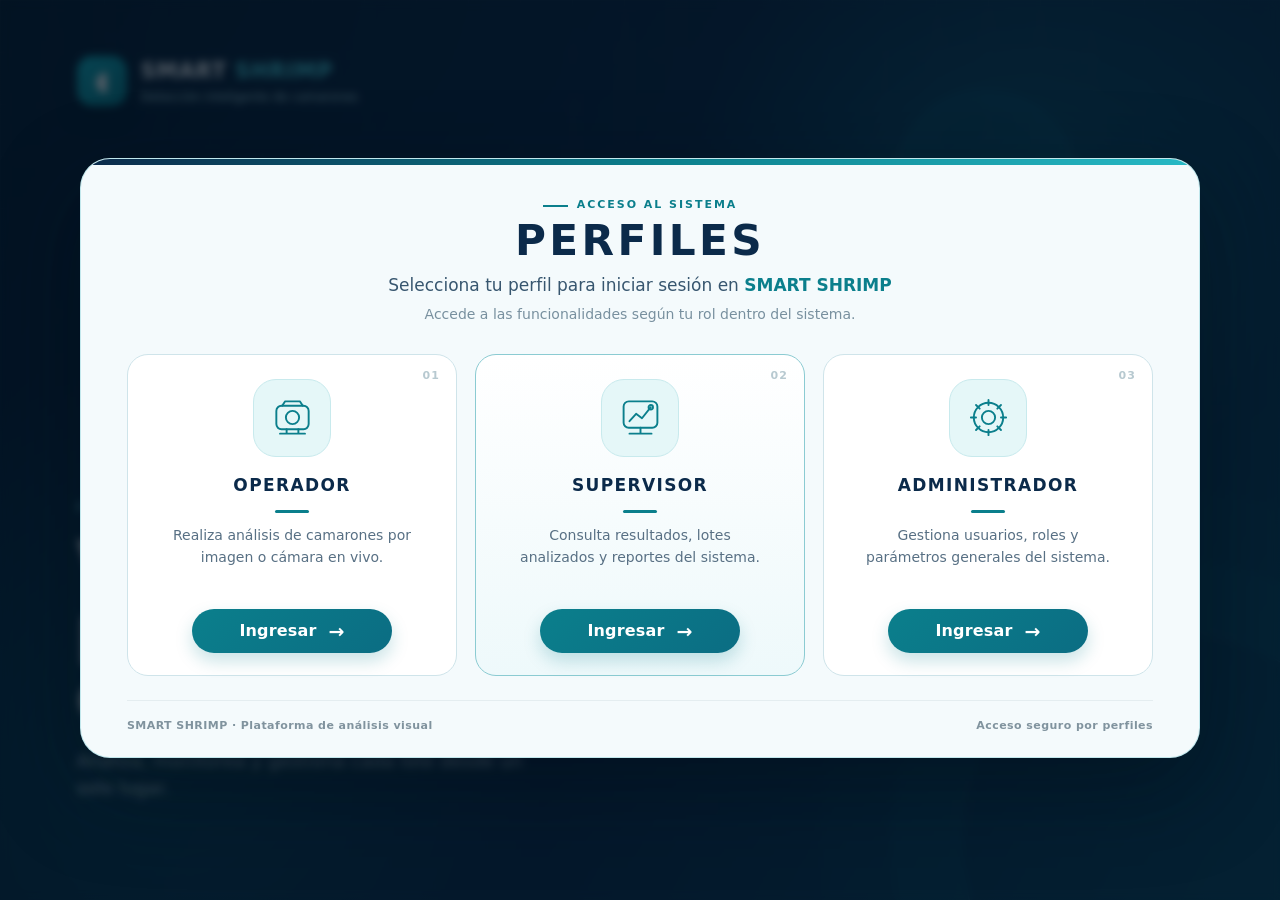
<file: index.html>
<!doctype html>
<html lang="es">
<head>
  <meta charset="utf-8">
  <meta name="viewport" content="width=device-width, initial-scale=1">
  <meta name="description" content="Prototipo navegable de SMART SHRIMP para análisis visual de camarones.">
  <title>SMART SHRIMP | Prototipo navegable</title>
  <link rel="icon" type="image/svg+xml" href="data:image/svg+xml,%3Csvg xmlns='http://www.w3.org/2000/svg' viewBox='0 0 64 64'%3E%3Crect width='64' height='64' rx='16' fill='%230B2A4A'/%3E%3Cpath d='M48 20c-8-8-25-5-29 6-4 10 7 20 18 15 7-3 9-12 3-16-5-4-13 0-11 6 1 4 7 3 7 0' fill='none' stroke='%2312B5C4' stroke-width='5' stroke-linecap='round'/%3E%3Ccircle cx='45' cy='17' r='3' fill='%23FF7A3D'/%3E%3C/svg%3E">
  <link rel="stylesheet" href="styles.css">
</head>
<body>
  <div id="toast" class="toast" role="status" aria-live="polite"></div>
  <div id="app"></div>
  <script src="app.js"></script>
</body>
</html>
</file>
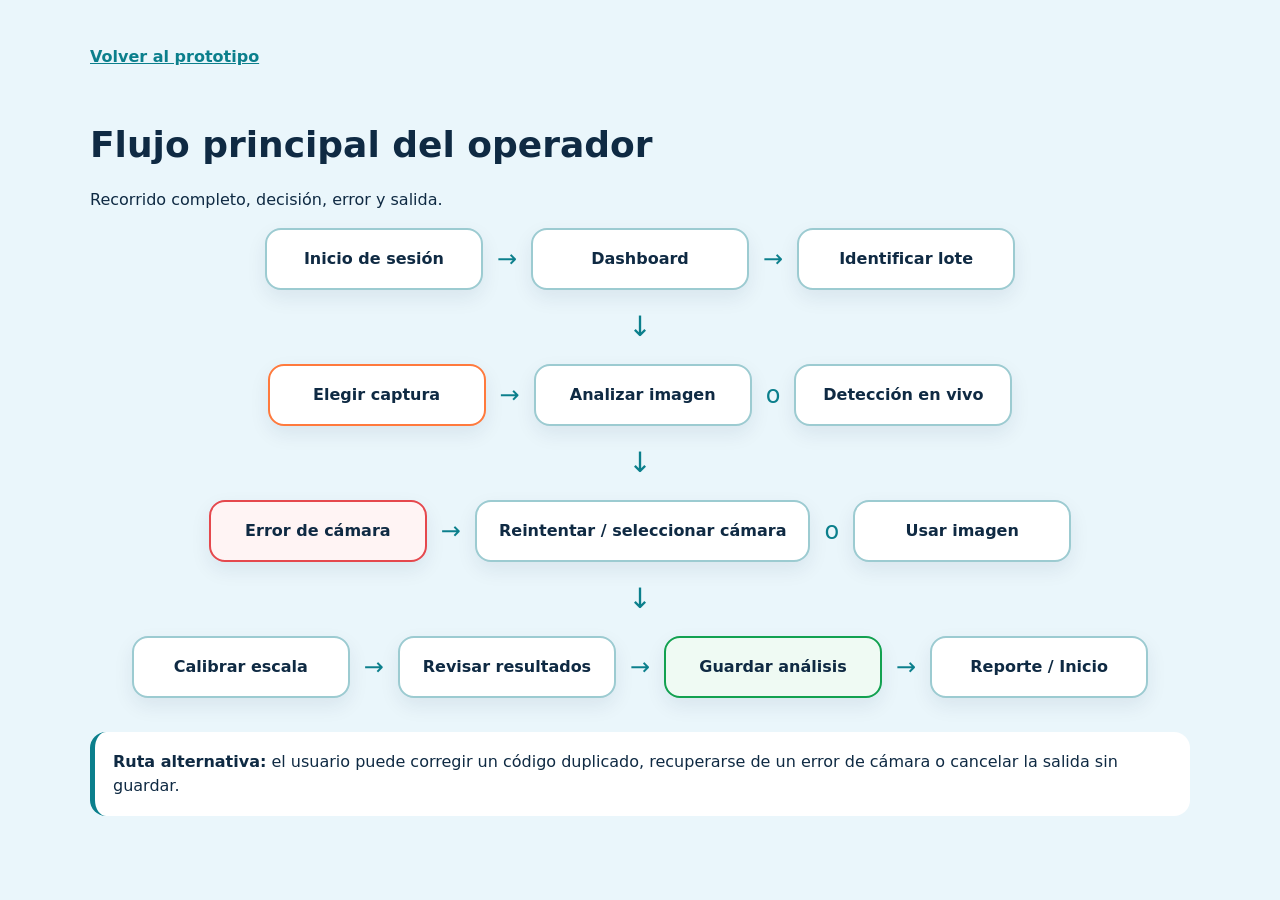
<file: flujo-usuario.html>
<!doctype html>
<html lang="es"><head><meta charset="utf-8"><meta name="viewport" content="width=device-width,initial-scale=1"><title>Flujo de usuario | SMART SHRIMP</title><style>
body{margin:0;background:#eaf6fb;color:#0f2a43;font:16px/1.5 Inter,system-ui,sans-serif}main{max-width:1100px;margin:auto;padding:45px 24px}h1{font-size:36px;margin-bottom:8px}.back{display:inline-block;margin-bottom:25px;color:#0b7f8c;font-weight:800}.flow{display:grid;gap:16px}.row{display:flex;align-items:center;justify-content:center;gap:14px;flex-wrap:wrap}.node{background:white;border:2px solid #9ccbd1;border-radius:16px;padding:17px 22px;min-width:170px;text-align:center;font-weight:800;box-shadow:0 8px 20px rgba(11,42,74,.08)}.decision{border-color:#ff7a3d}.error{border-color:#e5484d;background:#fff4f4}.success{border-color:#12a150;background:#effaf3}.arrow{font-size:24px;color:#0b7f8c}.down{text-align:center;font-size:28px;color:#0b7f8c}.note{margin-top:34px;padding:18px;background:white;border-radius:16px;border-left:5px solid #0b7f8c}
</style></head><body><main><a class="back" href="index.html">Volver al prototipo</a><h1>Flujo principal del operador</h1><p>Recorrido completo, decisión, error y salida.</p><div class="flow">
<div class="row"><div class="node">Inicio de sesión</div><span class="arrow">→</span><div class="node">Dashboard</div><span class="arrow">→</span><div class="node">Identificar lote</div></div><div class="down">↓</div>
<div class="row"><div class="node decision">Elegir captura</div><span class="arrow">→</span><div class="node">Analizar imagen</div><span class="arrow">o</span><div class="node">Detección en vivo</div></div><div class="down">↓</div>
<div class="row"><div class="node error">Error de cámara</div><span class="arrow">→</span><div class="node">Reintentar / seleccionar cámara</div><span class="arrow">o</span><div class="node">Usar imagen</div></div><div class="down">↓</div>
<div class="row"><div class="node">Calibrar escala</div><span class="arrow">→</span><div class="node">Revisar resultados</div><span class="arrow">→</span><div class="node success">Guardar análisis</div><span class="arrow">→</span><div class="node">Reporte / Inicio</div></div>
</div><div class="note"><strong>Ruta alternativa:</strong> el usuario puede corregir un código duplicado, recuperarse de un error de cámara o cancelar la salida sin guardar.</div></main></body></html>
</file>
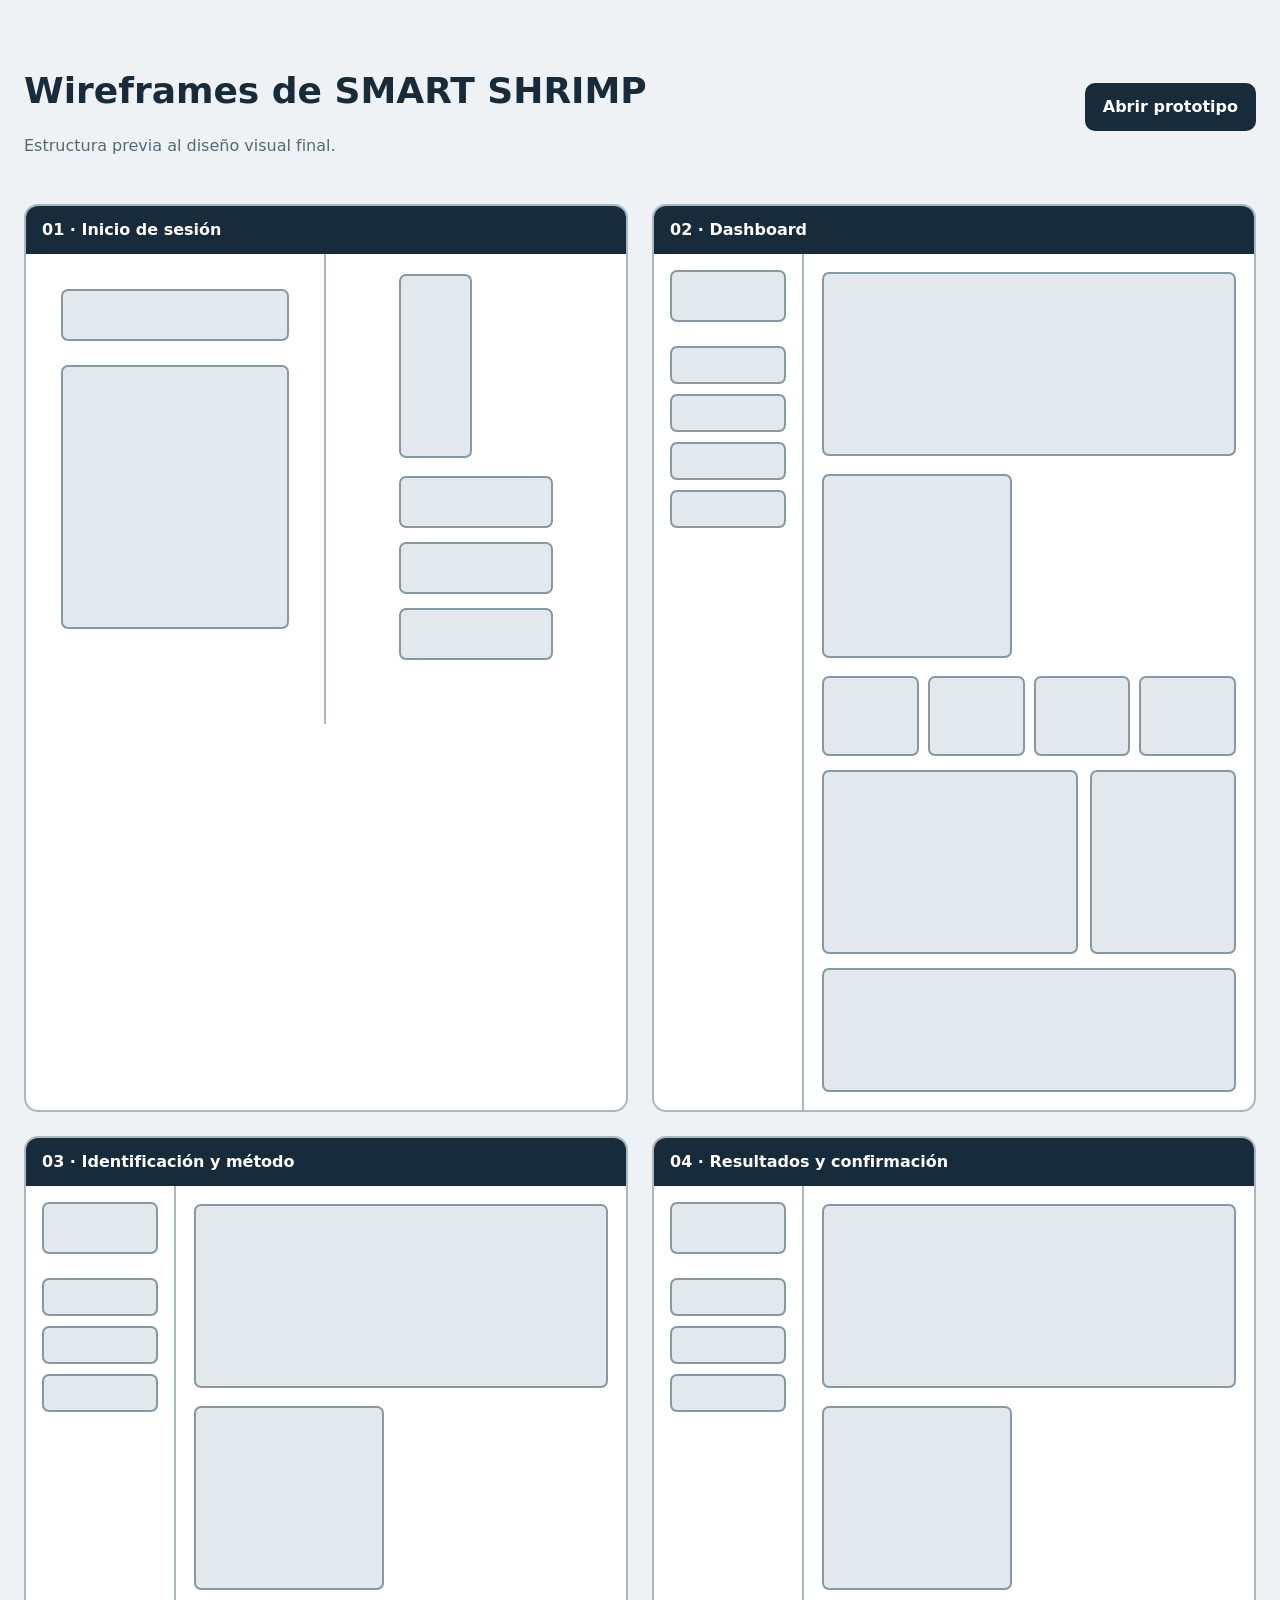
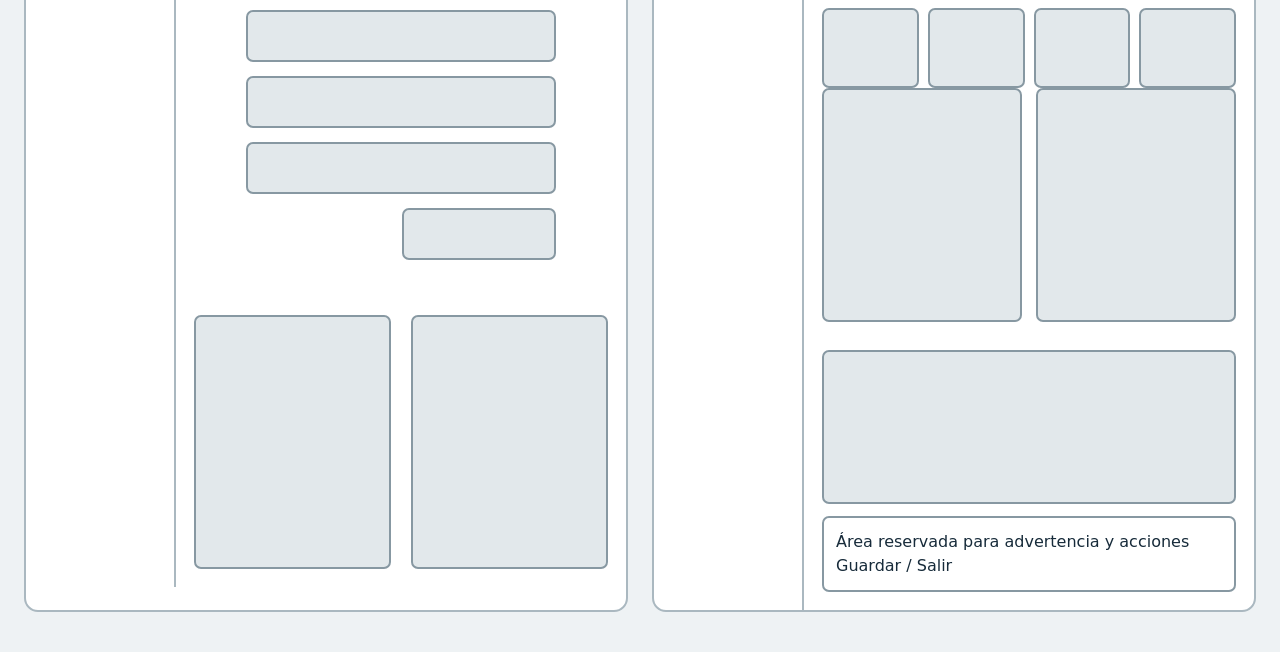
<file: wireframes.html>
<!doctype html>
<html lang="es"><head><meta charset="utf-8"><meta name="viewport" content="width=device-width,initial-scale=1"><title>Wireframes | SMART SHRIMP</title>
<style>
body{margin:0;background:#eef2f4;color:#172b3a;font:16px/1.5 Inter,system-ui,sans-serif}main{max-width:1240px;margin:auto;padding:40px 24px}h1{font-size:36px;margin-bottom:8px}p{color:#536975}.toolbar{display:flex;justify-content:space-between;gap:20px;align-items:center;margin-bottom:30px}.toolbar a{background:#172b3a;color:white;padding:12px 18px;border-radius:10px;text-decoration:none;font-weight:800}.grid{display:grid;grid-template-columns:repeat(2,minmax(0,1fr));gap:24px}.frame{background:white;border:2px solid #aab8c0;border-radius:14px;overflow:hidden;min-height:520px}.label{background:#172b3a;color:white;padding:12px 16px;font-weight:800}.layout{display:grid;grid-template-columns:150px 1fr;min-height:470px}.side{border-right:2px solid #aab8c0;padding:16px}.logo,.nav,.box,.button,.field,.kpi{background:#e2e8eb;border:2px solid #8798a2;border-radius:7px}.logo{height:48px;margin-bottom:24px}.nav{height:34px;margin:10px 0}.content{padding:18px}.top{height:48px;margin-bottom:18px}.title{width:45%;height:28px;margin-bottom:18px}.kpis{display:grid;grid-template-columns:repeat(4,1fr);gap:9px}.kpi{height:76px}.panels{display:grid;grid-template-columns:1.4fr .8fr;gap:12px;margin-top:14px}.box{height:180px}.table{height:120px;margin-top:14px}.form{max-width:75%;margin:20px auto}.field{height:48px;margin:14px 0}.button{height:48px;width:150px;margin-left:auto}.choices{display:grid;grid-template-columns:1fr 1fr;gap:20px;margin-top:55px}.choices .box{height:250px}.results{display:grid;grid-template-columns:1fr 1fr;gap:14px}.results .box{height:230px}.results .table{grid-column:1/-1;height:150px}.note{border:2px solid #8798a2;margin-top:12px;padding:12px;border-radius:7px}@media(max-width:800px){.grid{grid-template-columns:1fr}.layout{grid-template-columns:110px 1fr}.kpis{grid-template-columns:1fr 1fr}}
</style></head><body><main><div class="toolbar"><div><h1>Wireframes de SMART SHRIMP</h1><p>Estructura previa al diseño visual final.</p></div><a href="index.html">Abrir prototipo</a></div><section class="grid">
<article class="frame"><div class="label">01 · Inicio de sesión</div><div style="display:grid;grid-template-columns:1fr 1fr;min-height:470px"><div style="border-right:2px solid #aab8c0;padding:35px"><div class="logo"></div><div class="box" style="height:260px"></div></div><div class="form"><div class="title box"></div><div class="field"></div><div class="field"></div><div class="button"></div></div></div></article>
<article class="frame"><div class="label">02 · Dashboard</div><div class="layout"><aside class="side"><div class="logo"></div><div class="nav"></div><div class="nav"></div><div class="nav"></div><div class="nav"></div></aside><div class="content"><div class="top box"></div><div class="title box"></div><div class="kpis"><div class="kpi"></div><div class="kpi"></div><div class="kpi"></div><div class="kpi"></div></div><div class="panels"><div class="box"></div><div class="box"></div></div><div class="table box"></div></div></div></article>
<article class="frame"><div class="label">03 · Identificación y método</div><div class="layout"><aside class="side"><div class="logo"></div><div class="nav"></div><div class="nav"></div><div class="nav"></div></aside><div class="content"><div class="top box"></div><div class="title box"></div><div class="form"><div class="field"></div><div class="field"></div><div class="field"></div><div class="button"></div></div><div class="choices"><div class="box"></div><div class="box"></div></div></div></div></article>
<article class="frame"><div class="label">04 · Resultados y confirmación</div><div class="layout"><aside class="side"><div class="logo"></div><div class="nav"></div><div class="nav"></div><div class="nav"></div></aside><div class="content"><div class="top box"></div><div class="title box"></div><div class="kpis"><div class="kpi"></div><div class="kpi"></div><div class="kpi"></div><div class="kpi"></div></div><div class="results"><div class="box"></div><div class="box"></div><div class="table box"></div></div><div class="note">Área reservada para advertencia y acciones Guardar / Salir</div></div></div></article>
</section></main></body></html>
</file>
<file: styles.css>
:root {
  --navy:#0b2a4a; --navy-2:#123b60; --teal:#0b7f8c; --cyan:#12b5c4;
  --orange:#ff7a3d; --green:#12a150; --red:#e5484d; --amber:#d69a17;
  --ink:#0f2a43; --muted:#4a6278; --sky:#eaf6fb; --white:#fff;
  --line:#d6e6ec; --shadow:0 14px 38px rgba(13,53,78,.10); --radius:20px;
  font-family:Inter,ui-sans-serif,system-ui,-apple-system,"Segoe UI",sans-serif;
}
*{box-sizing:border-box} body{margin:0;color:var(--ink);background:var(--sky);font-size:16px;line-height:1.5}
button,input,select,textarea{font:inherit} button,a{touch-action:manipulation} button{cursor:pointer}
.sr-only{position:absolute;width:1px;height:1px;padding:0;margin:-1px;overflow:hidden;clip:rect(0,0,0,0);white-space:nowrap;border:0}
.login-page{min-height:100vh;display:grid;grid-template-columns:minmax(360px,48%) 1fr;background:#f8fcfe}
.profiles-page{min-height:100vh;position:relative;overflow:hidden;background:#061c31;color:var(--ink)}
.profiles-scene{position:absolute;inset:0;padding:56px 6vw;color:#fff;background:radial-gradient(circle at 78% 22%,rgba(20,151,164,.35),transparent 26%),radial-gradient(circle at 12% 85%,rgba(11,127,140,.28),transparent 29%),linear-gradient(120deg,#061c31 0%,#0b2a4a 54%,#0a4762 100%)}
.profiles-scene:before{content:"";position:absolute;inset:0;background-image:linear-gradient(rgba(255,255,255,.025) 1px,transparent 1px),linear-gradient(90deg,rgba(255,255,255,.025) 1px,transparent 1px);background-size:52px 52px;mask-image:linear-gradient(to bottom,black,transparent 85%)}
.profiles-scene-brand{display:flex;align-items:center;gap:14px;position:relative;z-index:1}.profiles-scene-brand .brand-mark{width:50px;height:50px;border-radius:15px;font-size:27px}.profiles-scene-brand strong{font-size:21px;letter-spacing:.04em}.profiles-scene-brand strong span{color:#49d5df}.profiles-scene-brand small{display:block;color:#bce9ef;font-size:12px}
.profiles-scene-copy{position:absolute;left:6vw;bottom:9vh;max-width:540px}.profiles-scene-copy>span{font-size:12px;font-weight:800;letter-spacing:.18em;color:#73d9e1}.profiles-scene-copy h1{font-size:clamp(38px,5vw,68px);line-height:1.02;margin:15px 0 18px;letter-spacing:-.035em}.profiles-scene-copy p{font-size:18px;color:#c9e2e9;max-width:460px}
.water-orb{position:absolute;border:1px solid rgba(117,224,232,.16);border-radius:50%}.water-orb-one{width:420px;height:420px;right:-100px;bottom:-150px;box-shadow:0 0 0 70px rgba(21,157,170,.05),0 0 0 140px rgba(21,157,170,.03)}.water-orb-two{width:180px;height:180px;right:16%;top:10%;box-shadow:0 0 70px rgba(18,181,196,.16) inset}
.profiles-overlay{position:relative;z-index:2;min-height:100vh;padding:44px 30px 28px;display:flex;flex-direction:column;align-items:center;justify-content:center;background:rgba(2,15,28,.68);backdrop-filter:blur(4px)}
.profiles-modal{width:min(1120px,100%);background:#f4fafc;border:1px solid rgba(132,207,216,.45);border-radius:30px;padding:38px 46px 22px;box-shadow:0 32px 90px rgba(0,11,22,.42);position:relative;overflow:hidden}
.profiles-modal:before{content:"";position:absolute;left:0;top:0;width:100%;height:6px;background:linear-gradient(90deg,var(--navy),var(--teal) 52%,#27b9c5)}
.profiles-header{text-align:center;margin:0 auto 29px}.profiles-eyebrow{display:flex;align-items:center;justify-content:center;gap:9px;font-size:11px;letter-spacing:.18em;font-weight:900;color:var(--teal);margin-bottom:6px}.profiles-eyebrow span{width:25px;height:2px;background:var(--teal)}
.profiles-header h1{font-size:clamp(30px,3.3vw,44px);line-height:1;margin:0 0 11px;color:var(--navy);letter-spacing:.08em}.profiles-subtitle{margin:0;color:#37566f;font-size:17px}.profiles-subtitle strong{color:var(--teal)}.profiles-helper{margin:5px 0 0;color:#78909f;font-size:14px}
.profile-grid{display:grid;grid-template-columns:repeat(3,1fr);gap:18px}.profile-card{min-width:0;position:relative;display:flex;flex-direction:column;align-items:center;text-align:center;border:1px solid #cfe4ea;border-radius:21px;padding:24px 22px 22px;background:#fff;transition:transform .22s ease,border-color .22s ease,box-shadow .22s ease}.profile-card:hover{transform:translateY(-5px);border-color:var(--teal);box-shadow:0 16px 34px rgba(11,42,74,.13)}.profile-card.featured{border-color:#8bcbd2;background:linear-gradient(180deg,#fff,#eef9fb)}
.profile-number{position:absolute;right:16px;top:13px;font-size:11px;font-weight:900;color:#b7c9d0;letter-spacing:.1em}.profile-icon{width:78px;height:78px;border-radius:23px;display:grid;place-items:center;color:var(--teal);background:#e5f7f8;border:1px solid #c8eaed;margin-bottom:16px}.profile-icon svg{width:47px;height:47px;fill:none;stroke:currentColor;stroke-width:2.6;stroke-linecap:round;stroke-linejoin:round}
.profile-card h2{font-size:17px;letter-spacing:.08em;color:var(--navy);margin:0}.profile-line{width:34px;height:3px;border-radius:3px;background:var(--teal);margin:12px 0}.profile-card p{color:#587084;font-size:14px;line-height:1.55;max-width:255px;min-height:66px;margin:0 0 18px}.profile-enter{width:min(200px,100%);min-height:44px;border:0;border-radius:999px;background:linear-gradient(135deg,var(--teal),#0b6d83);color:#fff;font-weight:850;letter-spacing:.01em;display:flex;align-items:center;justify-content:center;gap:12px;box-shadow:0 8px 17px rgba(11,127,140,.22);transition:.2s}.profile-enter span{font-size:19px;line-height:1;transition:transform .2s}.profile-enter:hover{background:linear-gradient(135deg,#096f7b,var(--navy));transform:translateY(-1px);box-shadow:0 10px 22px rgba(11,42,74,.25)}.profile-enter:hover span{transform:translateX(3px)}.profile-enter:focus-visible{outline:3px solid rgba(11,127,140,.28);outline-offset:3px}
.profiles-footer{display:flex;justify-content:space-between;gap:18px;border-top:1px solid #e4edf0;margin-top:24px;padding-top:17px;color:#80939e;font-size:11px;font-weight:700;letter-spacing:.04em}
.login-art{position:relative;overflow:hidden;padding:70px;display:flex;flex-direction:column;justify-content:space-between;color:#fff;background:radial-gradient(circle at 18% 15%,#136e82 0,transparent 32%),linear-gradient(145deg,#061f38,#0b4361)}
.login-art:after{content:"";position:absolute;width:520px;height:520px;border:1px solid rgba(18,181,196,.24);border-radius:50%;right:-180px;bottom:-210px;box-shadow:0 0 0 70px rgba(18,181,196,.06),0 0 0 140px rgba(18,181,196,.035)}
.brand{display:flex;align-items:center;gap:14px;position:relative;z-index:1}.brand-mark{width:56px;height:56px;border-radius:18px;display:grid;place-items:center;background:linear-gradient(140deg,var(--cyan),var(--teal));color:white;font-size:30px;box-shadow:0 10px 24px rgba(0,0,0,.18)}
.brand strong{font-size:25px;letter-spacing:.3px}.brand small{display:block;color:#bce9ef}
.login-copy{max-width:570px;position:relative;z-index:1}.login-copy h1{font-size:clamp(38px,5vw,66px);line-height:1.05;margin:0 0 22px}.login-copy p{font-size:19px;color:#d3edf2;max-width:510px}
.login-visual{position:absolute;right:9%;top:24%;width:250px;height:250px;border:1px solid rgba(18,181,196,.3);border-radius:48% 52% 55% 45%;transform:rotate(-14deg);display:grid;place-items:center;color:rgba(255,255,255,.1);font-size:140px}
.login-panel{display:grid;place-items:center;padding:48px}.login-card{width:min(500px,100%);background:white;border-radius:28px;padding:44px;box-shadow:var(--shadow)}
.login-card h2{font-size:32px;margin:0 0 8px}.login-card>p{color:var(--muted);margin:0 0 30px}.form-grid{display:grid;gap:18px}.field{display:grid;gap:8px}.field label{font-weight:700;font-size:14px}.field input,.field select,.field textarea{width:100%;min-height:48px;border:1px solid #bcd0d9;border-radius:12px;padding:11px 14px;color:var(--ink);background:white;outline:none}.field textarea{min-height:100px;resize:vertical}.field input:focus,.field select:focus,.field textarea:focus{border-color:var(--teal);box-shadow:0 0 0 3px rgba(11,127,140,.14)}.field.error input{border-color:var(--red);box-shadow:0 0 0 3px rgba(229,72,77,.11)}
.selected-role{display:inline-flex;align-items:center;gap:8px;border-radius:999px;background:#e8f7f8;color:var(--teal);padding:7px 12px;margin-bottom:18px;font-size:12px}.selected-role span{color:#617b8c}.selected-role strong{text-transform:uppercase;letter-spacing:.06em}.login-back{width:100%;border:0;background:transparent;color:var(--teal);font-weight:750;margin-top:18px;padding:8px}.login-back:hover{text-decoration:underline}
.password-help{margin:22px 0 0!important;padding:15px 17px;border-radius:13px;background:#f2f8fa;color:#587084!important;text-align:center;font-size:13px;border:1px solid #dfebef}.password-help strong{color:var(--navy)}
.alert{border-radius:14px;padding:13px 15px;display:flex;gap:10px;align-items:flex-start;font-size:14px}.alert-error{color:#8f1f25;background:#fff0f1;border:1px solid #f7c8cb}.alert-info{color:#164b66;background:#edf9fc;border:1px solid #bce7ec}.alert-success{color:#0a6532;background:#e9f8ef;border:1px solid #b6e6c9}.notice{padding:14px 16px;background:#fff8e8;border:1px solid #efdca8;border-radius:14px;color:#684d12;font-size:14px}
.btn{min-height:48px;border-radius:12px;border:1px solid transparent;padding:11px 18px;font-weight:800;display:inline-flex;align-items:center;justify-content:center;gap:9px;text-decoration:none;transition:.18s ease}.btn:hover{transform:translateY(-1px)}.btn:focus-visible{outline:3px solid rgba(18,181,196,.4);outline-offset:2px}.btn-primary{background:var(--orange);color:var(--navy)}.btn-secondary{background:white;color:var(--teal);border-color:#a9ced4}.btn-teal{background:var(--teal);color:#fff}.btn-danger{color:#a3262c;border-color:#e9b6b9;background:#fff}.btn-ghost{background:transparent;color:var(--muted);border-color:transparent}.btn-block{width:100%}.demo-box{margin-top:22px;padding-top:20px;border-top:1px solid var(--line)}.demo-box p{font-size:14px;color:var(--muted);margin:0 0 10px}.demo-users{display:flex;flex-wrap:wrap;gap:8px}.demo-user{border:1px solid var(--line);background:#f5fafc;border-radius:999px;padding:8px 11px;color:var(--ink);font-weight:700;font-size:13px}
.app-shell{min-height:100vh;display:grid;grid-template-columns:260px minmax(0,1fr)}.sidebar{position:sticky;top:0;height:100vh;padding:26px 18px;background:linear-gradient(180deg,#082846,#0b3554);color:white;display:flex;flex-direction:column;z-index:10;overflow-y:auto}.sidebar .brand{padding:0 6px 26px}.sidebar .brand-mark{width:44px;height:44px;font-size:24px;border-radius:14px}.sidebar .brand strong{font-size:19px}.sidebar .brand small{font-size:12px}.nav{display:grid;gap:7px}.nav-btn{width:100%;min-height:47px;border:0;border-radius:12px;color:#d4e7ef;background:transparent;text-align:left;padding:0 14px;display:flex;align-items:center;gap:12px;font-weight:700}.nav-btn:hover{background:rgba(255,255,255,.08)}.nav-btn.active{background:linear-gradient(90deg,var(--teal),#0d94a0);color:white;box-shadow:0 8px 18px rgba(3,20,35,.22)}.nav-icon{font-size:19px;width:24px;text-align:center}.sidebar-bottom{margin-top:auto;display:grid;gap:12px}.sidebar-art{height:95px;border-radius:18px;background:radial-gradient(circle at 30% 50%,rgba(18,181,196,.18),transparent 55%);display:grid;place-items:center;font-size:58px;color:rgba(18,181,196,.34)}
.main{min-width:0;padding:18px 28px 40px}.topbar{height:70px;background:rgba(255,255,255,.92);backdrop-filter:blur(10px);border-radius:20px;padding:0 20px;display:flex;align-items:center;justify-content:space-between;gap:18px;box-shadow:0 8px 22px rgba(13,53,78,.07);position:sticky;top:14px;z-index:8}.top-title{font-weight:900;color:var(--navy)}.top-actions{display:flex;align-items:center;gap:12px}.lot-chip,.chip{display:inline-flex;align-items:center;gap:7px;border-radius:999px;padding:7px 11px;font-size:13px;font-weight:800}.lot-chip{background:#edf7f9;color:var(--teal)}.chip-green{background:#e8f8ef;color:#08783a}.chip-red{background:#ffedef;color:#a52b31}.chip-amber{background:#fff6df;color:#885f05}.chip-blue{background:#e8f2fb;color:#245c88}.avatar{width:42px;height:42px;border-radius:14px;background:linear-gradient(145deg,var(--navy),var(--teal));display:grid;place-items:center;color:white;font-weight:900}.user-meta{line-height:1.2;text-align:left}.user-meta small{display:block;color:var(--muted)}.user-profile-button{display:flex;align-items:center;gap:12px;border:0;background:transparent;border-radius:14px;padding:4px 7px;color:var(--ink)}.user-profile-button:hover{background:#edf7f9}.user-profile-button:focus-visible{outline:3px solid rgba(11,127,140,.22);outline-offset:2px}
.page{max-width:1500px;margin:28px auto 0}.page-head{display:flex;justify-content:space-between;align-items:flex-start;gap:20px;margin-bottom:22px}.page-head h1{font-size:32px;line-height:1.15;margin:0 0 7px}.page-head p{margin:0;color:var(--muted)}.head-actions{display:flex;gap:10px;flex-wrap:wrap}.grid{display:grid;gap:18px}.kpi-grid{grid-template-columns:repeat(4,minmax(0,1fr));margin-bottom:18px}.kpi{position:relative;overflow:hidden;background:white;border:1px solid #dfedf1;border-radius:var(--radius);padding:20px;box-shadow:0 8px 24px rgba(13,53,78,.06)}.kpi:after{content:"";position:absolute;width:100px;height:100px;border-radius:50%;right:-35px;bottom:-48px;background:rgba(18,181,196,.11)}.kpi-icon{width:44px;height:44px;border-radius:15px;display:grid;place-items:center;background:#e4f7f8;color:var(--teal);font-size:22px}.kpi label{display:block;color:var(--muted);font-size:14px;margin:14px 0 4px}.kpi strong{font-size:30px;letter-spacing:-.6px}.kpi small{display:block;color:var(--green);font-weight:700;margin-top:4px}
.card{background:white;border:1px solid #dfedf1;border-radius:var(--radius);box-shadow:0 8px 24px rgba(13,53,78,.06);padding:22px}.card h2,.card h3{margin:0}.card-head{display:flex;align-items:center;justify-content:space-between;gap:12px;margin-bottom:18px}.card-head p{margin:4px 0 0;color:var(--muted);font-size:14px}.dashboard-grid{grid-template-columns:1.35fr .85fr}.span-2{grid-column:span 2}.chart-bars{height:225px;display:flex;align-items:flex-end;gap:24px;padding:20px 15px 0;border-bottom:1px solid var(--line);background:repeating-linear-gradient(to top,transparent 0,transparent 53px,#edf3f5 54px)}.bar-group{flex:1;height:100%;display:flex;align-items:flex-end;justify-content:center;gap:7px;position:relative}.bar{width:30%;min-width:16px;border-radius:8px 8px 0 0;background:linear-gradient(var(--cyan),var(--teal))}.bar.alt{background:linear-gradient(#ffab7f,var(--orange))}.bar-label{position:absolute;bottom:-27px;font-size:12px;color:var(--muted)}.donut-wrap{display:flex;align-items:center;justify-content:center;gap:26px;min-height:225px}.donut{width:158px;height:158px;border-radius:50%;background:conic-gradient(var(--green) 0 81%,var(--red) 81%);position:relative}.donut:after{content:"47";position:absolute;inset:30px;background:white;border-radius:50%;display:grid;place-items:center;font-size:30px;font-weight:900}.legend{display:grid;gap:14px}.legend span{display:flex;align-items:center;gap:9px;font-weight:700}.dot{width:11px;height:11px;border-radius:50%}.dot.green{background:var(--green)}.dot.red{background:var(--red)}
.table-wrap{overflow:auto}.data-table{width:100%;border-collapse:collapse;min-width:720px}.data-table th,.data-table td{text-align:left;padding:13px 12px;border-bottom:1px solid #e7eff2}.data-table th{font-size:13px;color:var(--muted);background:#f7fbfc}.data-table td{font-size:14px}.data-table tbody tr{cursor:pointer}.data-table tbody tr:hover{background:#f3fafb}.link-btn{border:0;background:transparent;color:var(--teal);font-weight:800;padding:4px}
.stepper{display:flex;max-width:760px;margin:0 auto 24px}.step{flex:1;display:flex;align-items:center;gap:9px;color:#78909e;font-weight:800;font-size:14px}.step:after{content:"";height:2px;flex:1;background:#cfdee4}.step:last-child:after{display:none}.step-number{width:34px;height:34px;border-radius:50%;display:grid;place-items:center;background:#dce8ec}.step.active{color:var(--teal)}.step.active .step-number,.step.done .step-number{background:var(--teal);color:white}.flow-card{max-width:850px;margin:auto}.flow-card .form-grid{grid-template-columns:1fr 1fr}.field-wide{grid-column:1/-1}.flow-actions{display:flex;justify-content:space-between;gap:12px;margin-top:24px}
.choice-grid{display:grid;grid-template-columns:1fr 1fr;gap:20px}.choice-card{min-height:260px;border:2px solid #d9e8ed;background:white;border-radius:24px;padding:28px;text-align:left;display:flex;flex-direction:column;justify-content:space-between;color:var(--ink);transition:.2s}.choice-card:hover{border-color:var(--cyan);transform:translateY(-3px);box-shadow:var(--shadow)}.choice-icon{width:70px;height:70px;border-radius:22px;display:grid;place-items:center;background:#def5f7;color:var(--teal);font-size:34px}.choice-card h2{font-size:24px;margin:18px 0 8px}.choice-card p{color:var(--muted);margin:0}.choice-card strong{color:var(--teal);margin-top:22px}
.upload-zone{border:2px dashed #9fc7cf;border-radius:20px;min-height:330px;display:grid;place-items:center;text-align:center;padding:32px;background:#f8fcfd}.upload-icon{font-size:56px;color:var(--teal)}.analysis-layout{display:grid;grid-template-columns:1.35fr .65fr;gap:18px}.vision-frame{position:relative;min-height:480px;background:#061f32;border-radius:20px;overflow:hidden}.vision-frame img{position:absolute;width:100%;height:100%;object-fit:cover}.vision-frame:after{content:"";position:absolute;inset:0;background:linear-gradient(180deg,rgba(0,35,55,.02),rgba(0,35,55,.24));pointer-events:none}.live-badge{position:absolute;z-index:2;top:18px;left:18px;background:#e5484d;color:white;padding:7px 12px;border-radius:999px;font-weight:900}.count-line{position:absolute;z-index:2;left:8%;right:8%;top:56%;border-top:3px dashed #ffdd68}.count-line span{position:absolute;right:0;top:-38px;background:#ffdd68;color:var(--navy);padding:5px 10px;border-radius:8px;font-weight:900}.detect-box{position:absolute;z-index:2;border:2px solid var(--green);border-radius:8px;box-shadow:0 0 0 1px rgba(255,255,255,.22) inset}.detect-box.red{border-color:var(--red)}.detect-label{position:absolute;top:-28px;left:-2px;background:var(--green);color:white;padding:4px 7px;border-radius:6px 6px 6px 0;font-size:12px;font-weight:900;white-space:nowrap}.detect-box.red .detect-label{background:var(--red)}
.metric-list{display:grid;gap:12px}.metric-row{padding:14px;border-radius:14px;background:#f5fafb;display:flex;justify-content:space-between;gap:12px}.progress{height:9px;border-radius:99px;background:#e0eaee;overflow:hidden}.progress>span{display:block;height:100%;background:linear-gradient(90deg,var(--cyan),var(--teal));border-radius:inherit}.size-bars{display:grid;gap:12px}.size-line{display:grid;grid-template-columns:78px 1fr 44px;align-items:center;gap:10px;font-size:14px}.camera-actions{display:grid;grid-template-columns:1fr 1fr;gap:10px;margin-top:16px}.camera-select{position:absolute;z-index:2;top:18px;right:18px;background:rgba(5,27,42,.88);color:white;border:1px solid rgba(255,255,255,.4);border-radius:10px;padding:8px}
.result-grid{display:grid;grid-template-columns:1.05fr .95fr;gap:18px}.result-photo{height:420px}.filter-tabs{display:flex;gap:8px;flex-wrap:wrap}.filter-tab{border:1px solid var(--line);background:white;border-radius:999px;padding:8px 13px;font-weight:800;color:var(--muted)}.filter-tab.active{background:var(--teal);color:white;border-color:var(--teal)}
.modal-backdrop{position:fixed;inset:0;background:rgba(4,22,37,.58);display:grid;place-items:center;padding:20px;z-index:40}.modal{width:min(520px,100%);background:white;border-radius:24px;padding:28px;box-shadow:0 24px 80px rgba(0,0,0,.25)}.modal-icon{width:64px;height:64px;border-radius:50%;display:grid;place-items:center;background:#e7f8ee;color:var(--green);font-size:32px;margin-bottom:18px}.modal h2{margin:0 0 8px}.modal p{color:var(--muted)}.modal-actions{display:flex;justify-content:flex-end;gap:10px;margin-top:24px;flex-wrap:wrap}.drawer{position:fixed;top:0;right:0;width:min(470px,100%);height:100vh;background:white;z-index:45;box-shadow:-20px 0 60px rgba(7,31,48,.22);padding:28px;overflow:auto}.drawer-close{float:right;border:0;background:#eef5f7;border-radius:50%;width:40px;height:40px}.drawer-photo{width:100%;height:220px;object-fit:cover;border-radius:18px;margin:18px 0}.detail-grid{display:grid;grid-template-columns:1fr 1fr;gap:12px}.detail-item{padding:14px;background:#f4f9fb;border-radius:14px}.detail-item small{display:block;color:var(--muted)}.detail-item strong{font-size:18px}
.filters{display:grid;grid-template-columns:2fr 1fr 1fr auto;gap:12px;margin-bottom:18px}.filters input,.filters select{min-height:46px;border:1px solid #bcd0d9;border-radius:12px;padding:9px 12px}.lot-list{display:grid;gap:14px}.lot-card{display:grid;grid-template-columns:1.3fr repeat(4,.75fr) auto;align-items:center;gap:14px;padding:18px;background:white;border:1px solid #dceaf0;border-radius:17px}.lot-card:hover{box-shadow:0 10px 25px rgba(13,53,78,.08)}.lot-card small{display:block;color:var(--muted)}.empty{min-height:390px;display:grid;place-items:center;text-align:center}.empty-icon{font-size:66px;opacity:.55}
.admin-layout{display:grid;grid-template-columns:1fr;gap:18px}
.compare-selector{display:grid;grid-template-columns:1fr auto 1fr auto;align-items:end;gap:18px;margin-bottom:18px}.compare-vs{width:42px;height:42px;border-radius:50%;display:grid;place-items:center;background:var(--navy);color:#fff;font-weight:900;margin-bottom:3px}.compare-grid{grid-template-columns:1fr 1fr}.compare-lot{position:relative;overflow:hidden}.compare-lot h2{margin:13px 0 3px}.compare-lot>p{margin:0 0 20px;color:var(--muted)}.compare-label{display:inline-flex;border-radius:999px;background:#e4f7f8;color:var(--teal);padding:5px 10px;font-size:11px;font-weight:900;letter-spacing:.1em}.compare-label.orange{background:#fff0e8;color:#c95622}.comparison-metrics{display:grid;grid-template-columns:repeat(3,1fr);gap:9px;margin-bottom:24px}.comparison-metrics>div{padding:13px;background:#f3f8fa;border-radius:13px}.comparison-metrics small{display:block;color:var(--muted);font-size:11px}.comparison-metrics strong{font-size:20px}.comparison-note{margin-top:18px}
.alert-list{display:grid;gap:12px}.alert-item{display:grid;grid-template-columns:44px 1fr auto;gap:15px;align-items:center;padding:17px;border:1px solid #dfebef;border-left:4px solid var(--amber);border-radius:15px;background:#fbfdfe}.alert-item.high{border-left-color:var(--red)}.alert-item.done{border-left-color:var(--green);opacity:.85}.alert-symbol{width:40px;height:40px;border-radius:12px;display:grid;place-items:center;background:#fff4dc;color:#946400;font-weight:900}.alert-item.high .alert-symbol{background:#ffedef;color:#ad2930}.alert-item.done .alert-symbol{background:#e8f8ef;color:var(--green)}.alert-title{display:flex;align-items:center;gap:10px;flex-wrap:wrap}.alert-item p{margin:4px 0;color:var(--muted);font-size:14px}.alert-item small{color:#8093a0}
.role-summary{grid-template-columns:repeat(3,1fr);margin-bottom:18px}.role-card{display:grid;grid-template-columns:auto 1fr;align-items:center;gap:14px}.role-card-icon{grid-row:1/3;width:48px;height:48px;border-radius:15px;display:grid;place-items:center;background:#e4f7f8;color:var(--teal);font-size:23px}.role-card h3{margin:0}.role-card p{margin:3px 0 8px;color:var(--muted);font-size:13px}.permission-table td:not(:first-child),.permission-table th:not(:first-child){text-align:center}.permission-check{width:31px;height:31px;border:0;border-radius:9px;background:#edf2f4;color:#8ba0aa;font-weight:900}.permission-check.on{background:#def5e7;color:var(--green)}
.settings-grid{display:grid;grid-template-columns:1fr 1fr;gap:18px}.settings-icon{width:40px;height:40px;border-radius:13px;display:grid;place-items:center;background:#e5f7f8;color:var(--teal);font-size:20px}.range-field{display:grid;grid-template-columns:1fr 48px;align-items:center;gap:12px}.range-field input{accent-color:var(--teal)}.range-field strong{text-align:right;color:var(--teal)}.check-row{display:flex;align-items:center;gap:10px;padding:11px 12px;background:#f4f9fa;border-radius:11px;font-size:14px;font-weight:700}.check-row input{accent-color:var(--teal);width:18px;height:18px}
.activity-list{display:grid}.activity-list article{display:grid;grid-template-columns:14px 58px 1fr auto;gap:13px;align-items:start;padding:17px 4px;border-bottom:1px solid #e5edef}.activity-list article:last-child{border:0}.activity-list time{font-weight:850;color:var(--navy)}.activity-list p{margin:3px 0 0;color:var(--muted);font-size:13px}.activity-dot{width:11px;height:11px;border-radius:50%;margin-top:6px;background:var(--teal);box-shadow:0 0 0 4px #e2f4f5}.activity-dot.orange{background:var(--orange);box-shadow:0 0 0 4px #fff0e8}.activity-dot.green{background:var(--green);box-shadow:0 0 0 4px #e5f7ec}.activity-dot.navy{background:var(--navy);box-shadow:0 0 0 4px #e7eef4}
.profile-layout{display:grid;grid-template-columns:300px 1fr;gap:18px}.profile-summary{text-align:center;display:flex;flex-direction:column;align-items:center}.profile-summary h2{margin:15px 0 2px}.profile-summary p{margin:0 0 12px;color:var(--muted);text-transform:capitalize}.profile-summary hr{width:100%;border:0;border-top:1px solid #e2ecef;margin:24px 0}.profile-summary small{color:var(--muted)}.profile-summary>strong{margin-top:4px}.profile-security{border-top:1px solid #e2ecef;margin-top:25px;padding-top:22px;margin-bottom:0}
.loading-screen{min-height:500px;display:grid;place-items:center;text-align:center}.loader{width:76px;height:76px;border:7px solid #dcebed;border-top-color:var(--teal);border-radius:50%;animation:spin 1s linear infinite;margin:auto}.loading-bar{width:min(400px,80vw);height:10px;background:#dce8eb;border-radius:99px;overflow:hidden;margin:24px auto}.loading-bar span{display:block;height:100%;width:70%;background:linear-gradient(90deg,var(--cyan),var(--orange));animation:load 1.4s ease-in-out infinite}
.toast{position:fixed;right:24px;top:24px;z-index:80;padding:14px 18px;background:var(--navy);color:white;border-radius:12px;box-shadow:var(--shadow);opacity:0;transform:translateY(-15px);pointer-events:none;transition:.25s}.toast.show{opacity:1;transform:translateY(0)}
@keyframes spin{to{transform:rotate(360deg)}}@keyframes load{0%{transform:translateX(-100%)}100%{transform:translateX(145%)}}
@media(max-width:1100px){.kpi-grid{grid-template-columns:repeat(2,1fr)}.dashboard-grid,.result-grid,.analysis-layout{grid-template-columns:1fr}.span-2{grid-column:auto}.lot-card{grid-template-columns:1fr 1fr 1fr}.login-art{padding:45px}.login-visual{display:none}.settings-grid{grid-template-columns:1fr}.role-summary{grid-template-columns:1fr}.profile-layout{grid-template-columns:240px 1fr}}
@media(max-width:820px){.login-page{grid-template-columns:1fr}.login-art{min-height:270px}.login-copy h1{font-size:38px}.login-panel{padding:20px}.app-shell{grid-template-columns:1fr}.sidebar{position:relative;height:auto;padding:15px}.sidebar .brand{padding-bottom:14px}.nav{display:flex;overflow:auto}.nav-btn{min-width:max-content}.sidebar-art{display:none}.sidebar-bottom{margin-top:8px}.sidebar-bottom .nav-btn{width:auto}.main{padding:14px}.topbar{position:relative;top:0}.lot-chip,.user-meta{display:none}.page-head{flex-direction:column}.choice-grid,.flow-card .form-grid{grid-template-columns:1fr}.filters{grid-template-columns:1fr 1fr}.lot-card{grid-template-columns:1fr 1fr}.vision-frame{min-height:380px}.compare-selector{grid-template-columns:1fr 1fr}.compare-vs{display:none}.compare-grid{grid-template-columns:1fr}.profile-layout{grid-template-columns:1fr}.profile-summary{padding:28px}.alert-item{grid-template-columns:44px 1fr}.alert-item>.btn{grid-column:2;justify-self:start}.activity-list article{grid-template-columns:12px 52px 1fr}.activity-list .chip{grid-column:3;justify-self:start}}
@media(max-width:900px){.profiles-overlay{justify-content:flex-start;padding:26px 18px}.profiles-modal{padding:33px 24px 20px}.profile-grid{grid-template-columns:1fr;max-width:560px;margin:auto}.profile-card{display:grid;grid-template-columns:72px 1fr auto;grid-template-rows:auto auto;gap:2px 17px;text-align:left;align-items:center;padding:18px}.profile-icon{grid-row:1/3;width:68px;height:68px;margin:0}.profile-card h2{align-self:end}.profile-line{display:none}.profile-card p{grid-column:2;min-height:0;max-width:none;margin:3px 0 0}.profile-enter{grid-column:3;grid-row:1/3;width:125px}.profiles-footer{display:none}}
@media(max-width:560px){.login-card{padding:26px}.profiles-overlay{padding:16px 10px}.profiles-modal{border-radius:23px;padding:29px 15px 18px}.profiles-header{margin-bottom:20px}.profiles-subtitle{font-size:15px}.profiles-helper{font-size:12px}.profile-card{grid-template-columns:59px 1fr;gap:2px 12px;padding:14px}.profile-icon{width:58px;height:58px;border-radius:17px}.profile-icon svg{width:37px;height:37px}.profile-card p{font-size:12px;line-height:1.4}.profile-enter{grid-column:1/-1;grid-row:auto;width:100%;margin-top:11px}.profile-number{display:none}.kpi-grid{grid-template-columns:1fr}.top-title{display:none}.flow-actions,.head-actions,.camera-actions{display:grid;grid-template-columns:1fr;width:100%}.filters,.lot-card,.detail-grid{grid-template-columns:1fr}.step span:not(.step-number){display:none}.page-head h1{font-size:27px}.main{padding:10px}.card{padding:16px}.vision-frame{min-height:330px}}
</file>
